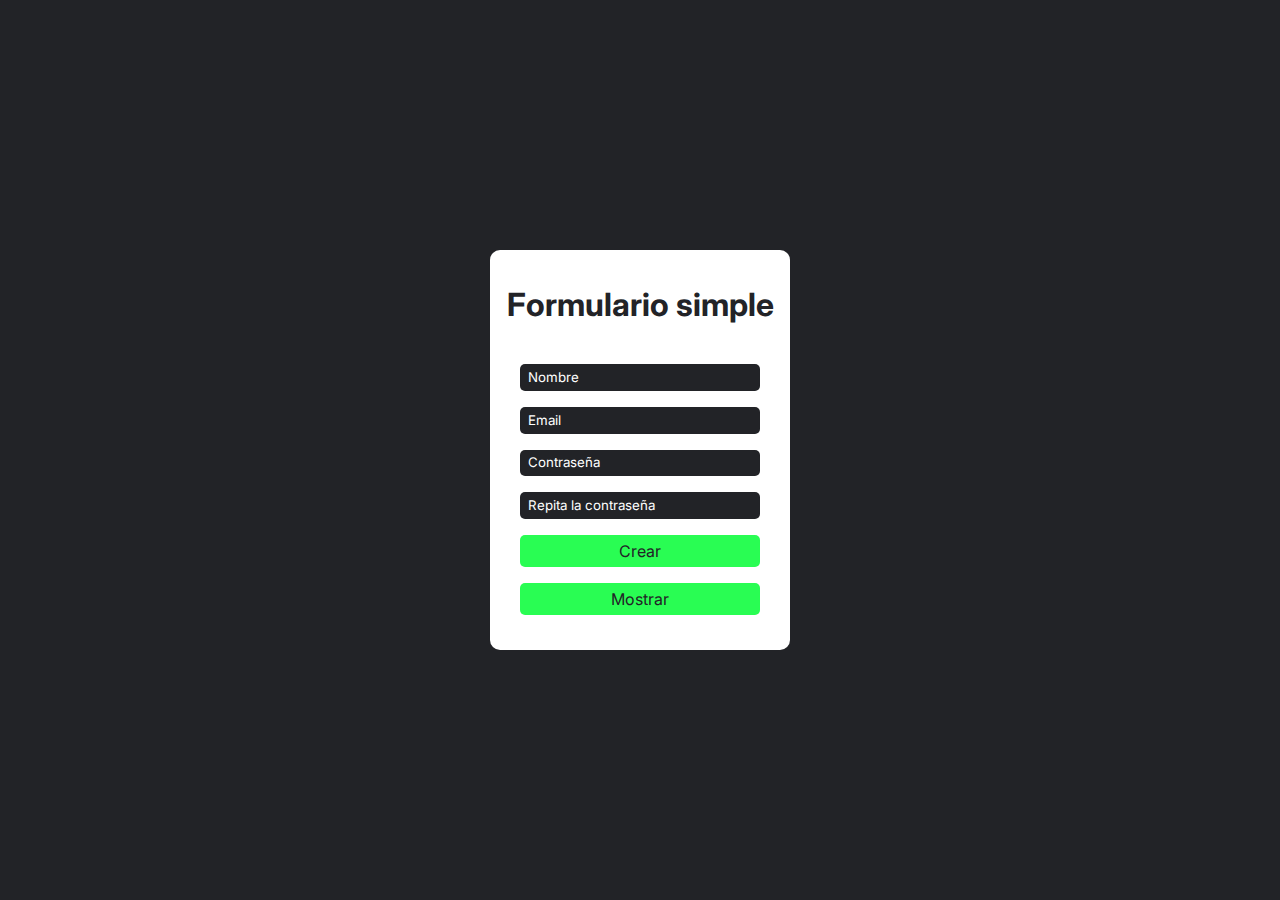
<file: Día-3/Reto-1/index.html>
<!DOCTYPE html>
<html lang="en">
<head>
    <meta charset="UTF-8">
    <meta http-equiv="X-UA-Compatible" content="IE=edge">
    <meta name="viewport" content="width=device-width, initial-scale=1.0">
    <link rel="preconnect" href="https://fonts.googleapis.com">
    <link rel="preconnect" href="https://fonts.gstatic.com" crossorigin>
    <link href="https://fonts.googleapis.com/css2?family=Inter:wght@500&display=swap" rel="stylesheet">
    <link rel="stylesheet" href="styles.css">
    <title>Ejemplos</title>
</head>
<body>
    <form action="" class="form">
        
        <h1  class="tittle">Formulario simple</h1>
        <div class="inputs">
            <input type="text" id="nombre" placeholder="Nombre">
            <input type="email" id="email" placeholder="Email">
            <input type="password"  id="password" placeholder="Contraseña"> 
            <input type="password"  id="password2" placeholder="Repita la contraseña"> 
        </div>
        <button class="btn" onclick="addPersonas()" type="reset">Crear</button>
        <button class="btn" onclick="mostrarPersonas()" type="reset">Mostrar</button>
    
    </form>

    <aside class="aside-ocultar aside-mostrar">
        <table class= "table" id="personas">
                <!-- <tr class="head">
                    <th>Nombre</th>
                    <th>Email</th>
                    <th>Contraseña</th>
                </tr> -->
        </table>
    </aside>

    <script src="main.js"></script>
</body>
</html>
</file>
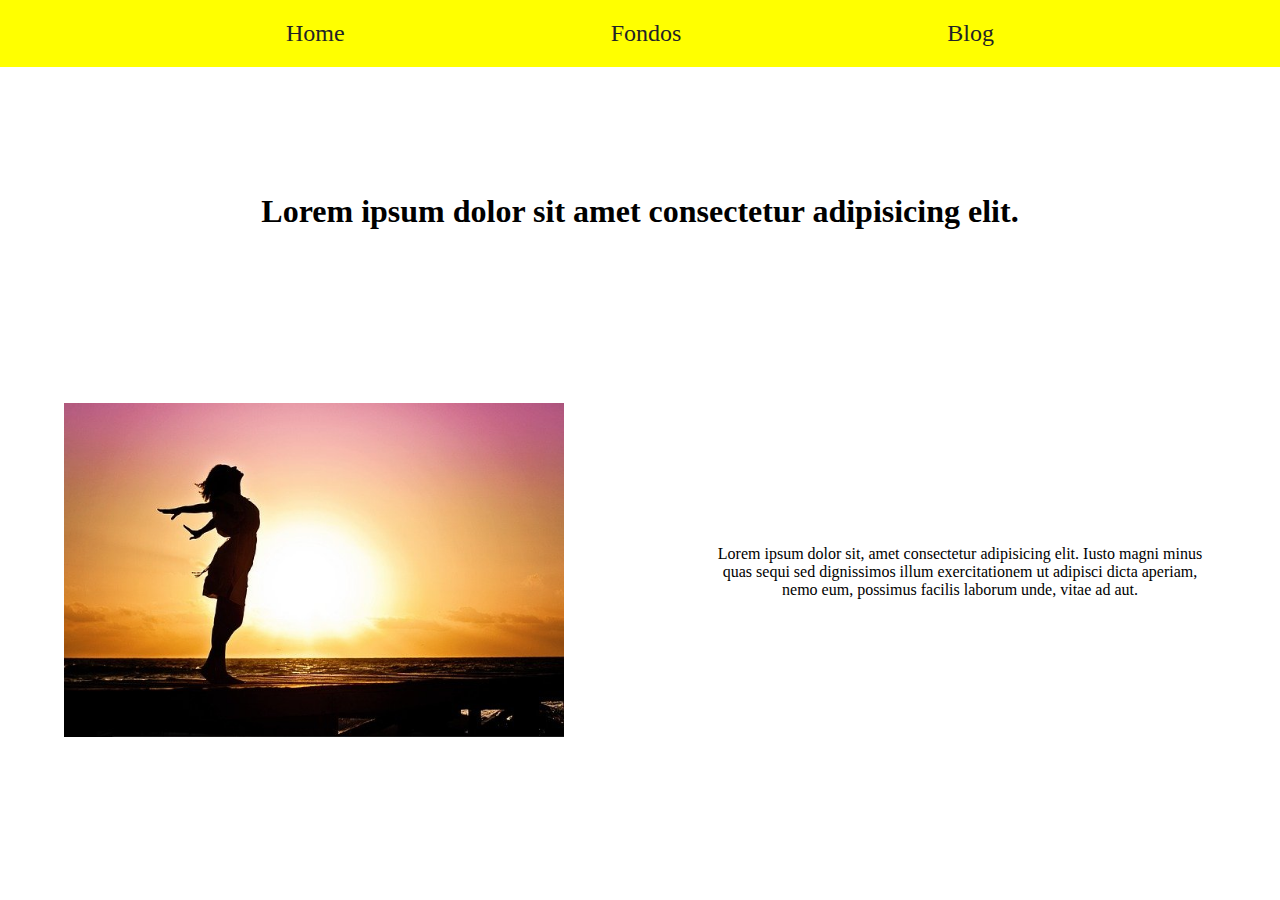
<file: Día-1/Reto-4/blog/index.html>
<!DOCTYPE html>
<html lang="en">
<head>
    <meta charset="UTF-8">
    <meta http-equiv="X-UA-Compatible" content="IE=edge">
    <meta name="viewport" content="width=device-width, initial-scale=1.0">
    <link rel="stylesheet" href="style.css">
    <title>Document</title>
</head>
<body>
    <header>
        <ul>
            <li><a href="../home/index.html">Home</a></li>
            <li><a href="../fondos/index.html">Fondos</a></li>
            <li><a href="../blog/index.html">Blog</a></li>
        </ul>
    </header>

    <section>
        <h1>Lorem ipsum dolor sit amet consectetur adipisicing elit.</h1>
        <div>
            <img src="../images/imagen10.jpg" alt="">
        </div>

        <p>
            Lorem ipsum dolor sit, amet consectetur adipisicing elit. 
            Iusto magni minus quas sequi sed dignissimos illum exercitationem ut 
            adipisci dicta aperiam, nemo eum, possimus facilis laborum unde, vitae ad aut.
        </p>
    </section>
</body>
</html>
</file>
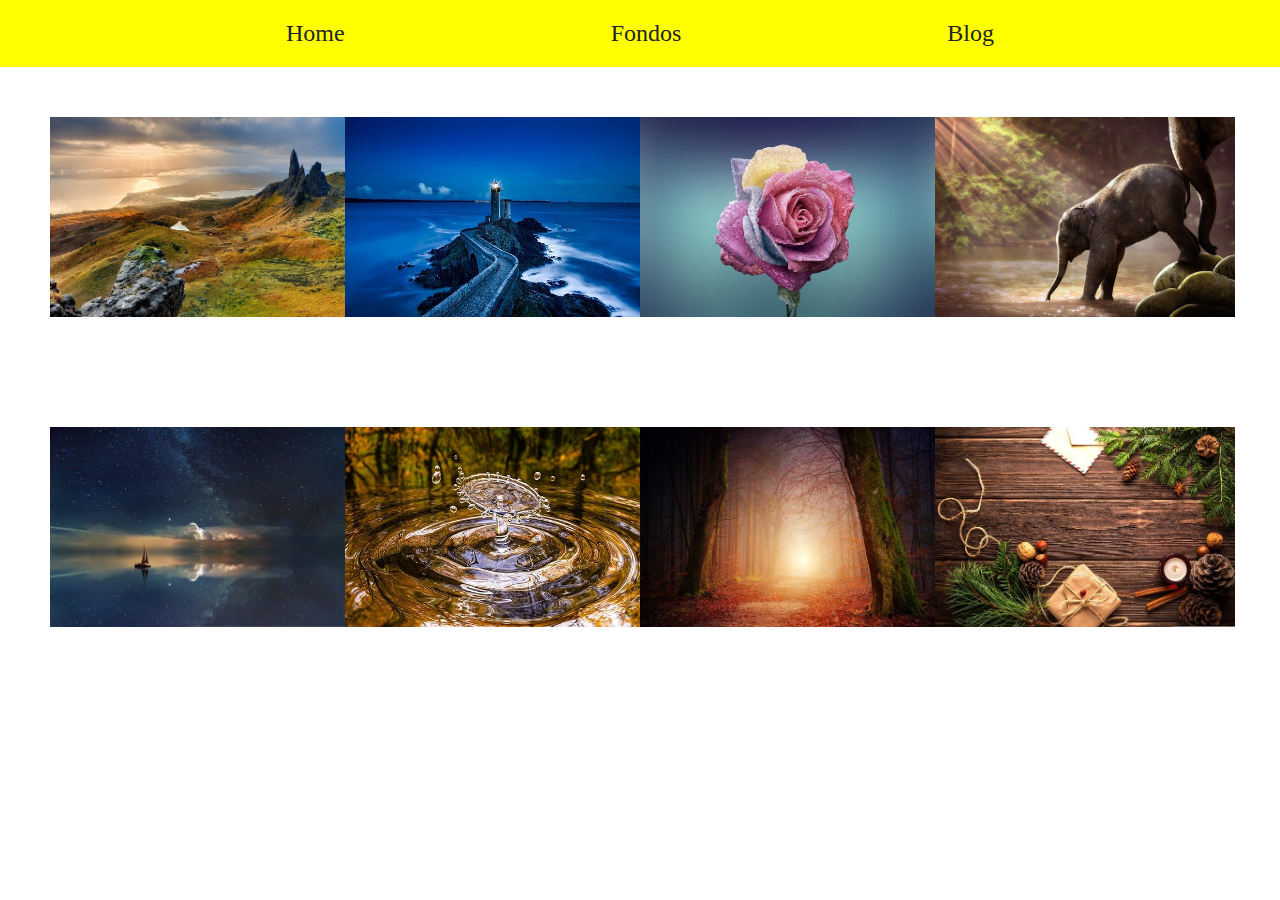
<file: Día-1/Reto-4/fondos/index.html>
<!DOCTYPE html>
<html lang="en">
<head>
    <meta charset="UTF-8">
    <meta http-equiv="X-UA-Compatible" content="IE=edge">
    <meta name="viewport" content="width=device-width, initial-scale=1.0">
    <link rel="stylesheet" href="style.css">
    <title>Document</title>
</head>
<body>
    <header>
        <ul>
            <li><a href="../home/index.html">Home</a></li>
            <li><a href="../fondos/index.html">Fondos</a></li>
            <li><a href="../blog/index.html">Blog</a></li>
        </ul>
    </header>

    <section>
        <div>
            <img src="../images/imagen2.jpg" alt="">
        </div>

        <div>
            <img src="../images/imagen3.jpg" alt="">
        </div>

        <div>
            <img src="../images/imagen4.jpg" alt="">
        </div>

        <div>
            <img src="../images/imagen5.jpg" alt="">
        </div>

        <div>
            <img src="../images/imagen6.jpg" alt="">
        </div>

        <div>
            <img src="../images/imagen7.jpg" alt="">
        </div>

        <div>
            <img src="../images/imagen8.jpg" alt="">
        </div>

        <div>
            <img src="../images/imagen9.jpg" alt="">
        </div>
    </section>

</body>
</html>
</file>
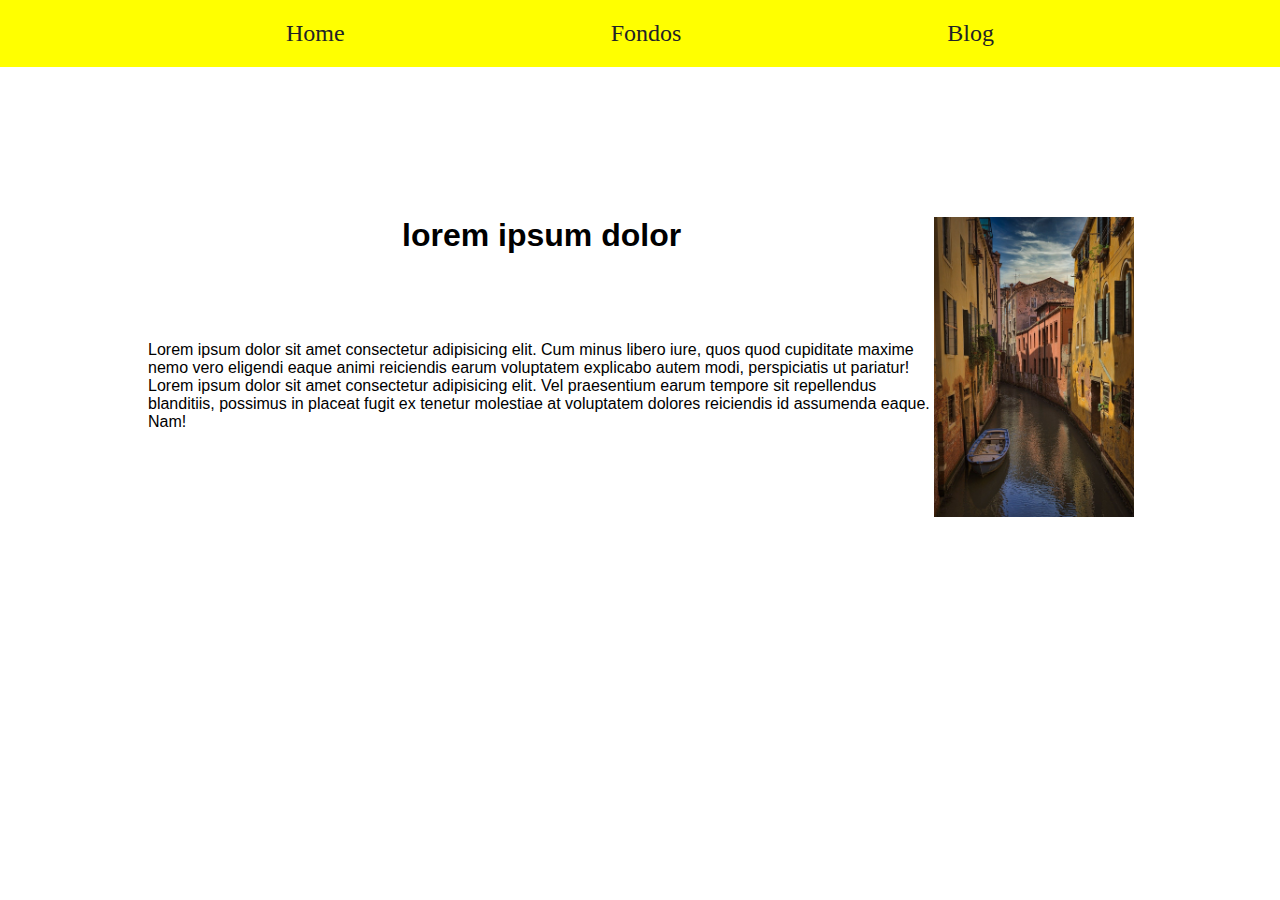
<file: Día-1/Reto-4/home/index.html>
<!DOCTYPE html>
<html lang="en">
<head>
    <meta charset="UTF-8">
    <meta http-equiv="X-UA-Compatible" content="IE=edge">
    <meta name="viewport" content="width=device-width, initial-scale=1.0">
    <link rel="stylesheet" href="style.css">
    <title>Galería</title>
</head>
<body>
    <header>
        <ul>
            <li><a href="../home/index.html">Home</a></li>
            <li><a href="../fondos/index.html">Fondos</a></li>
            <li><a href="../blog/index.html">Blog</a></li>
        </ul>
    </header>

    <section>
        <article>
            <h1>lorem ipsum dolor</h1>
            <p>
                Lorem ipsum dolor sit amet consectetur adipisicing elit. 
                Cum minus libero iure, quos quod cupiditate maxime nemo vero 
                eligendi eaque animi reiciendis earum voluptatem explicabo autem modi,
                perspiciatis ut pariatur!
                Lorem ipsum dolor sit amet consectetur adipisicing elit. Vel praesentium earum 
                tempore sit repellendus blanditiis, possimus in placeat fugit ex tenetur molestiae 
                at voluptatem dolores reiciendis id assumenda eaque. 
                Nam!
            </p>
        </article>

        <aside>
            <img src="../images/imagen1.jpg" alt="">
        </aside>
    </section>
</body>
</html>
</file>
<file: Día-3/Reto-1/styles.css>
*{
    margin: 0;
    padding: 0;
    box-sizing: border-box;
}

body{
    display: flex;
    justify-content: space-evenly;
    align-items: center;
    height: 100vh;
    background-color: #222327;
}

.form{
    border-radius: 10px;
    height: 400px;
    width: 300px;
    display: flex;
    justify-content: center;
    align-items: center;
    flex-direction: column;
    background-color: #fff;
}

.tittle{
    margin-bottom: 40px;
    color: #222327;
    font-family: 'Inter', sans-serif;
}

.inputs{
    display: flex;
    justify-content: center;
    flex-direction: column;
    gap: 1em;
    width: 80%;
}

.inputs input{
    border: none;
    background-color: #222327;
    border-radius: 5px;
    height: 2em;
    padding: 8px;
    color: #fff;
}

.inputs input::placeholder{
    color: #fff;
    font-family: 'Inter', sans-serif;
}

.btn{
    width: 80%;
    height: 2em;
    margin-top: 1em;
    border: none;
    border-radius: 5px;
    background-color: #29fd53;
    color: #222327;
    font-size:medium;
    font-family: 'Inter', sans-serif;
}

.btn:hover{
    box-shadow: inset 0 0 20px #29fd53, 0 0 20px #29fd53;
    cursor: pointer;
}

.aside-ocultar{
    display: none;
}

.aside-mostrar{
    width: 300px;
}

.table{
    width: 300px;
    background-color: #fff;
    justify-content: space-evenly;
    border: none;
    border-radius: 5px;
    padding: 10px;
}

.head{
    font-size: large;
    color: #222327;
}

.head2{
    color: red;
}

.table tr th{
    border: solid 1px #222327;
    border-radius: 4px;
    padding: 5px;
    font-family: 'Inter', sans-serif;
}

.letras{
    font-family: 'Inter', sans-serif;
}
</file>
<file: Día-1/Reto-4/blog/style.css>
*{
    margin: 0;
    padding: 0;
    box-sizing: border-box;
}

body{
    display: flex;
    flex-direction: column;
    align-items: center;
}
header{
    background-color: #FFFF00;
    width: 100vw;
}

header ul{
    display: flex;
    justify-content: space-evenly;
    padding: 20px;
    list-style: none;
}

header ul li a{
    text-decoration: none;
    color: #222327;
    font-size: x-large;
    font-family: Georgia, 'Times New Roman', Times, serif;
}

section{
    display: flex;
    min-height: 80vh;
    flex-wrap: wrap;
    justify-content: center;
    align-items: center;
    margin-top: 40px;
}

section h1{
    width: 60%;
    text-align: center;
}

section div{
    width: 50%;
}
section div img{
    width: 500px;
}

section p {
    width: 40%;
    text-align: center;
}
</file>
<file: Día-1/Reto-4/fondos/style.css>
*{
    margin: 0;
    padding: 0;
    box-sizing: border-box;
}

body{
    display: flex;
    flex-direction: column;
    align-items: center;
}
header{
    background-color: #FFFF00;
    width: 100vw;
}

header ul{
    display: flex;
    justify-content: space-evenly;
    padding: 20px;
    list-style: none;
}

header ul li a{
    text-decoration: none;
    color: #222327;
    font-size: x-large;
    font-family: Georgia, 'Times New Roman', Times, serif;
}

section{
    display: flex;
    flex-wrap: wrap;
    padding: 50px;
    justify-content: space-between;
    min-height: 80vh;
}

section div{
    width: 25%;
}

section div img{
    height: 200px;
    width: 300px;
}
</file>
<file: Día-1/Reto-4/home/style.css>
*{
    margin: 0;
    padding: 0;
    box-sizing: border-box;
}

body{
    display: flex;
    flex-direction: column;
    align-items: center;
}
header{
    background-color: #FFFF00;
    width: 100vw;
}

header ul{
    display: flex;
    justify-content: space-evenly;
    padding: 20px;
    list-style: none;
}

header ul li a{
    text-decoration: none;
    color: #222327;
    font-size: x-large;
    font-family: Georgia, 'Times New Roman', Times, serif;
}

section{
    display: flex;
    margin-top: 100px;
    padding: 50px 20px 50px;
    width: 80vw;
    justify-content: space-between;

}

section article{
    display: flex;
    flex-wrap: wrap;
    width: 80%;
}

section article h1{
    text-align: center;
    font-family: Arial, Helvetica, sans-serif;
    width: 100%;
}

section article p{
    width: 100%;
    font-family: Arial, Helvetica, sans-serif;
}

section aside{
    display: flex;
    justify-content: center;
    width:20%;
}

section aside img{
    width: 200px;
    height: 300px;
}
</file>
